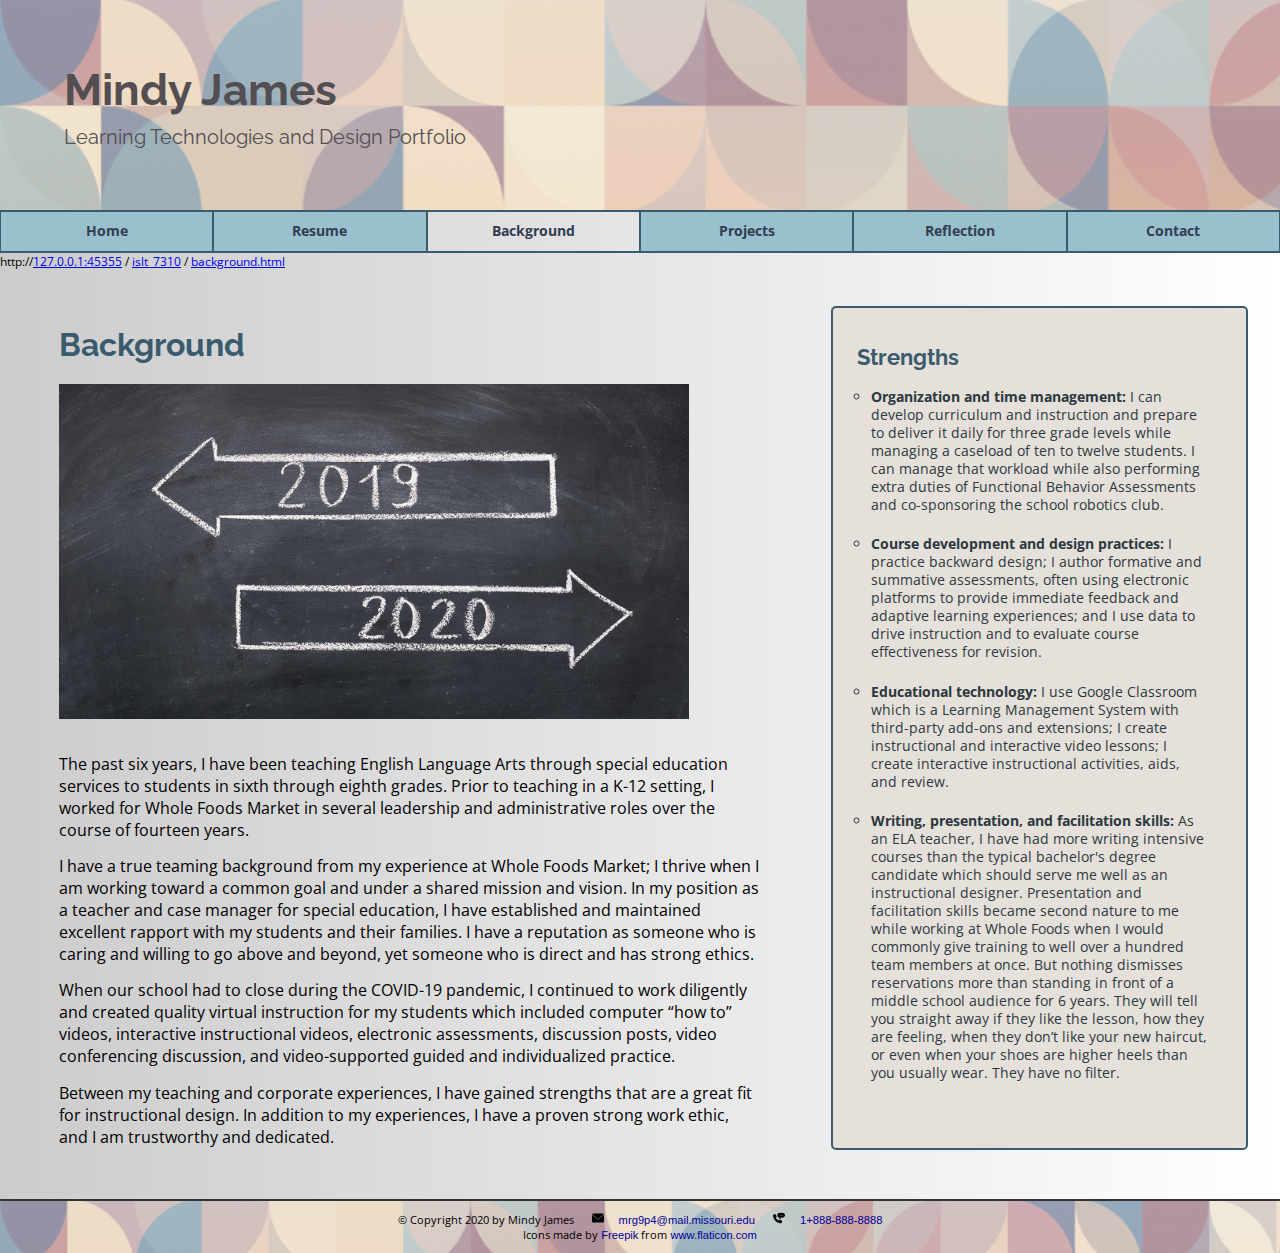
<file: islt_7310/background.html>
<!DOCTYPE html>

<html lang="en">
    <head>
       <!--
        ***************************************************************************************
        Title: Mindy James Program Portfolio Background Page
        Use: Organizes program artifacts to display competencies for degree review
        Author: Mindy James
        School/Term: University of Missori-Columbia, Summer 2020
        Developed: June 25, 2020
        Tested: October 01, 2020
        ***************************************************************************************
        -->
        <meta charset="utf-8">
        <meta name="viewport" content="width=device-width, initial-scale=1.0">
        
        <title>Mindy James Program Portfolio Background</title>
        
        <link href="https://fonts.googleapis.com/css2?family=Open+Sans&display=swap" rel="stylesheet">
        
        <link href="https://fonts.googleapis.com/css2?family=Alegreya+Sans&display=swap" rel="stylesheet">
        
        <link href="https://fonts.googleapis.com/css2?family=Kaushan+Script&display=swap" rel="stylesheet">
        
        <link href="https://fonts.googleapis.com/css2?family=Gochi+Hand&display=swap" rel="stylesheet">
        
        <link href="https://fonts.googleapis.com/css2?family=Bad+Script&display=swap" rel="stylesheet">
        
        <link rel="stylesheet" href=../islt_7310/style.css>
        
        <link rel="stylesheet" href=../islt_7310/nav.css>
        
        <link href="https://fonts.googleapis.com/css2?family=Raleway:wght@500&display=swap" rel="stylesheet">
        
        <link rel="apple-touch-icon" sizes="180x180" href="/apple-touch-icon.png">
        <link rel="icon" type="image/png" sizes="32x32" href="/favicon-32x32.png">
        <link rel="icon" type="image/png" sizes="16x16" href="/favicon-16x16.png">
        <link rel="manifest" href="/site.webmanifest">
        <link rel="shortcut icon" type="image/x-icon" href="images/favicon.ico">
        
    </head>
    
    <body>
           
        <div class="header">
            <h1>Mindy James</h1>
            <p>Learning Technologies and Design Portfolio</p>
        </div>
        
        <div class="nav">
                <label for="toggle">&#9776;</label>
                <input type="checkbox" id="toggle"/>
                    <div class="nav_menu">
                        <ul>
                            <li><a href="index.html">Home</a></li>
                            <li><a href="resume.html">Resume</a></li>
                            <li><a>Background</a></li>
                            <li><a href="projects.html">Projects</a>
                
                            <ul id="mobilehide">
                                <li><a href="projects.html#project_1">Project 1</a></li>
                                <li><a href="projects.html#project_2">Project 2</a></li>
                                <li><a href="projects.html#project_3">Project 3</a></li>
                            </ul>
                            </li>
                        
                            <li><a href="reflection.html">Reflection</a></li>
                            <li><a href="contact.html">Contact</a></li>   
                        </ul>
                    </div>
            </div>
            
<div id="breadcrumbs">              
<SCRIPT LANGUAGE="JavaScript">
<!--

//Bread crumb script - Kevin Lynn Brown
//Duplicate directory names bug fix by JavaScriptKit.com
//Visit JavaScript Kit (http://javascriptkit.com) for script

var path = "";
var href = document.location.href;
var s = href.split("/");
for (var i=2;i<(s.length-1);i++) {
path+="<A HREF=\""+href.substring(0,href.indexOf("/"+s[i])+s[i].length+1)+"/\">"+s[i]+"</A> / ";
}
i=s.length-1;
path+="<A HREF=\""+href.substring(0,href.indexOf(s[i])+s[i].length)+"\">"+s[i]+"</A>";
var url = window.location.protocol + "//" + path;
document.writeln(url);
//-->
</script>
</div>
            
        <div id="container_background">
           <div id="container_background_main">
             
              <h3 id="background">Background</h3>
              
              <div id="container_arrows_image">
              
                  <img id="background_arrows" src="../islt_7310/images/year_arrows.jpg" alt="left arrow stating 2019 and right arrow stating 2020" width="630">
                </div>
              
                <div id="container_background_text">
                   <p class="background_paragraphs" id="background_paragraph_1">The past six years, I have been teaching English Language Arts through special education services to students in sixth through eighth grades. Prior to teaching in a K-12 setting, I worked for Whole Foods Market in several leadership and administrative roles over the course of fourteen years.
               
                   <p class="background_paragraphs" id="background_paragraph_2">I have a true teaming background from my experience at Whole Foods Market; I thrive when I am working toward a common goal and under a shared mission and vision. In my position as a teacher and case manager for special education, I have established and maintained excellent rapport with my students and their families. I have a reputation as someone who is caring and willing to go above and beyond, yet someone who is direct and has strong ethics.</p>
               
                   <p class="background_paragraphs" id="background_paragraph_3">When our school had to close during the COVID-19 pandemic, I continued to work diligently and created quality virtual instruction for my students which included computer “how to” videos, interactive instructional videos, electronic assessments, discussion posts, video conferencing discussion, and video-supported guided and individualized practice.</p>
               
                   <p class="background_paragraphs" id="background_paragraph_4">Between my teaching and corporate experiences, I have gained strengths that are a great fit for instructional design. In addition to my experiences, I have a proven strong work ethic, and I am trustworthy and dedicated.</p>
                </div>
            </div>
                
            <div id="aside_background_strengths">
               <h3 id="strengths_heading">Strengths</h3>
                <ul id="background_strengths">
                    <li><strong>Organization and time management:</strong>  I can develop curriculum and instruction and prepare to deliver it daily for three grade levels while managing a caseload of ten to twelve students. I can manage that workload while also performing extra duties of Functional Behavior Assessments and co-sponsoring the school robotics club.</li>
                
                    <li><strong>Course development and design practices:</strong>  I practice backward design; I author formative and summative assessments, often using electronic platforms to provide immediate feedback and adaptive learning experiences; and I use data to drive instruction and to evaluate course effectiveness for revision.</li>
                
                    <li><strong>Educational technology:</strong>  I use Google Classroom which is a Learning Management System with third-party add-ons and extensions; I create instructional and interactive video lessons; I create interactive instructional activities, aids, and review.</li>
                
                    <li><strong>Writing, presentation, and facilitation skills:</strong> As an ELA teacher, I have had more writing intensive courses than the typical bachelor's degree candidate which should serve me well as an instructional designer. Presentation and facilitation skills became second nature to me while working at Whole Foods when I would commonly give training to well over a hundred team members at once. But nothing dismisses reservations more than standing in front of a middle school audience for 6 years. They will tell you straight away if they like the lesson, how they are feeling, when they don’t like your new haircut, or even when your shoes are higher heels than you usually wear. They have no filter.</li>
            </ul>
          </div>                 
                    
        
       </div> 
      
                <footer>
            <p id="footer_copyright">&copy; Copyright 2020 by Mindy James
            <img id="email_icon" src="../islt_7310/images/email.png" alt="envelope graphic element"><a href="mailto:mrg9p4@mail.missouri.edu">mrg9p4@mail.missouri.edu</a>
            <img id="phone_icon" src="../islt_7310/images/phone.png" alt="telephone receiver graphic element"><a href="tel:18888888888">1+888-888-8888</a>
            </p>
            
            <p id=footer_attribute>Icons made by <a href="https://www.flaticon.com/authors/freepik" title="Freepik">Freepik</a> from <a href="https://www.flaticon.com/" title="Flaticon"> www.flaticon.com</a>
            </p>        
        </footer> 
    </body>
</html>
</file>
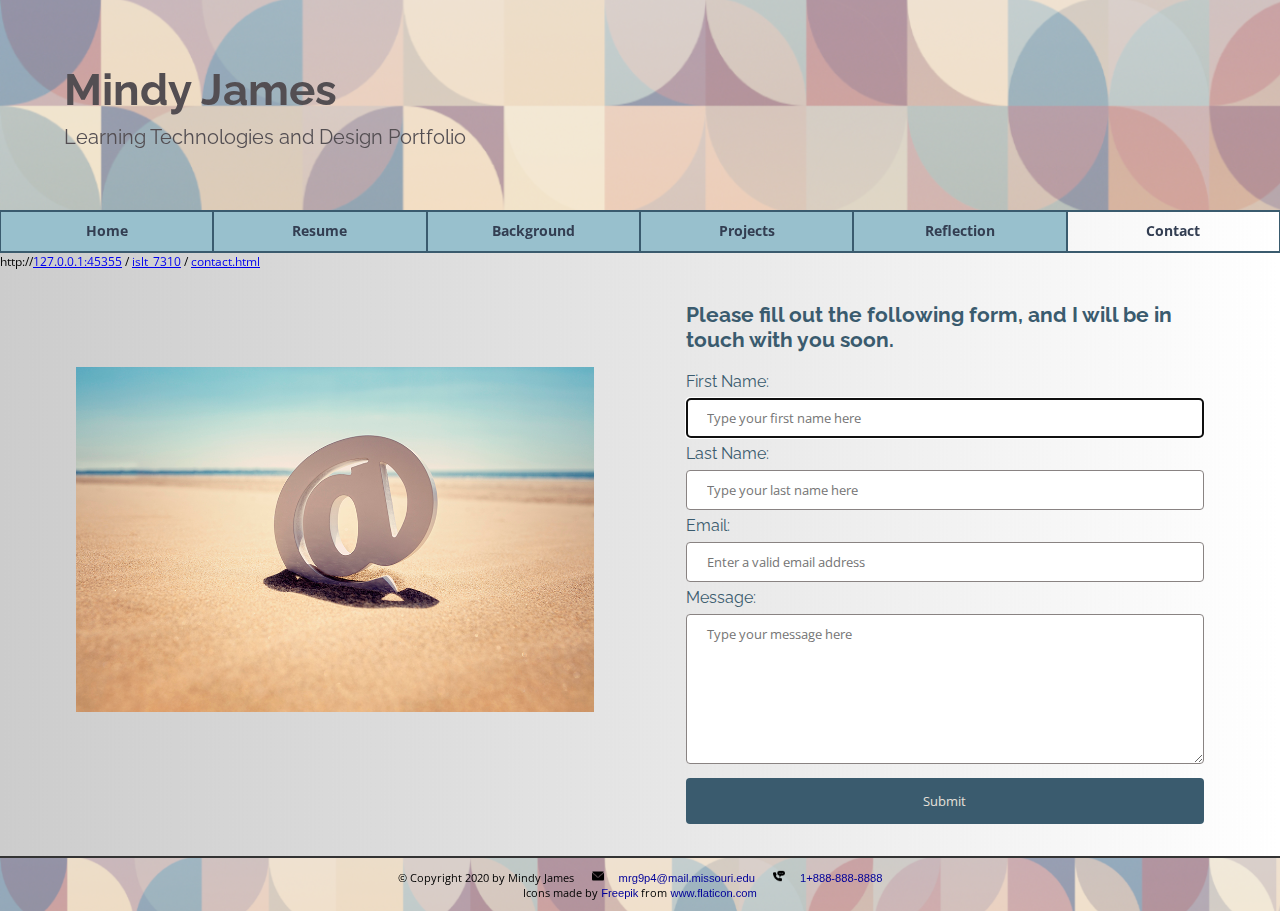
<file: islt_7310/contact.html>
<!DOCTYPE html>

<html lang="en">
    <head>
       <!--
        ***************************************************************************************
        Title: Mindy James Program Portfolio Contact Page
        Use: Organizes contact information for program portfolio
        Author: Mindy James
        School/Term: University of Missori-Columbia, Summer 2020
        Developed: July 11, 2020
        Tested: October 01, 2020
        ***************************************************************************************
        -->
        <meta charset="utf-8">
        <meta name="viewport" content="width=device-width, initial-scale=1.0">
        
        <title>Mindy James Program Portfolio Contact</title>
        
        <link href="https://fonts.googleapis.com/css2?family=Open+Sans&display=swap" rel="stylesheet">
        
        <link href="https://fonts.googleapis.com/css2?family=Alegreya+Sans&display=swap" rel="stylesheet">
        
        <link href="https://fonts.googleapis.com/css2?family=Kaushan+Script&display=swap" rel="stylesheet">
        
        <link href="https://fonts.googleapis.com/css2?family=Gochi+Hand&display=swap" rel="stylesheet">
        
        <link href="https://fonts.googleapis.com/css2?family=Bad+Script&display=swap" rel="stylesheet">
        
        <link rel="stylesheet" href=../islt_7310/style.css>
        
        <link rel="stylesheet" href=../islt_7310/nav.css>
        
        <link href="https://fonts.googleapis.com/css2?family=Raleway:wght@500&display=swap" rel="stylesheet">
        
        <link rel="apple-touch-icon" sizes="180x180" href="/apple-touch-icon.png">
        <link rel="icon" type="image/png" sizes="32x32" href="/favicon-32x32.png">
        <link rel="icon" type="image/png" sizes="16x16" href="/favicon-16x16.png">
        <link rel="manifest" href="/site.webmanifest">
        <link rel="shortcut icon" type="image/x-icon" href="images/favicon.ico">
        
    </head>
    
    <body>
        <div class="header">
            <h1>Mindy James</h1>
                <p>Learning Technologies and Design Portfolio</p>
        </div>
        
        <div class="nav">
                <label for="toggle">&#9776;</label>
                <input type="checkbox" id="toggle"/>
                    <div class="nav_menu">
                        <ul>
                            <li ><a href="index.html">Home</a></li>
                            <li><a href="resume.html">Resume</a></li>
                            <li><a href="background.html">Background</a></li>
                            <li><a href="projects.html">Projects</a>
                
                            <ul id="mobilehide">
                                <li><a href="projects.html#project_1">Project 1</a></li>
                                <li><a href="projects.html#project_2">Project 2</a></li>
                                <li><a href="projects.html#project_3">Project 3</a></li>
                            </ul>
                            </li>
                        
                            <li><a href="reflection.html">Reflection</a></li>
                            <li><a>Contact</a></li>   
                        </ul>
                    </div>
            </div>
 
<div id="breadcrumbs">              
<SCRIPT LANGUAGE="JavaScript">
<!--

//Bread crumb script - Kevin Lynn Brown
//Duplicate directory names bug fix by JavaScriptKit.com
//Visit JavaScript Kit (http://javascriptkit.com) for script

var path = "";
var href = document.location.href;
var s = href.split("/");
for (var i=2;i<(s.length-1);i++) {
path+="<A HREF=\""+href.substring(0,href.indexOf("/"+s[i])+s[i].length+1)+"/\">"+s[i]+"</A> / ";
}
i=s.length-1;
path+="<A HREF=\""+href.substring(0,href.indexOf(s[i])+s[i].length)+"\">"+s[i]+"</A>";
var url = window.location.protocol + "//" + path;
document.writeln(url);
//-->
</script>
</div>       
         <div id="container_contact">
            <div class="contact_visual">
               <img id="at_sign_photo" src="../islt_7310/images/at_sign.jpg" alt="large 'at symbol' sculpture on a sandy beach" width="580">
             </div>
           
            <div class="container_contact_form">
              <h4 id="contact_form_instructions">Please fill out the following form, and I will be in touch with you soon.</h4>
               <form action="mailto:mrg9p4@mail.missouri.edu?subject=Portfolio%20Website%20Contact" method="post" enctype="text/plain">
                  
                  <div>
                       <label class="form_labels" for="firstname">First Name:</label>
                            <input type="text" name="firstname" id="firstname" required autofocus placeholder="Type your first name here">
                   </div>
                   
                    <div> 
                    <label class="form_labels" for="lastname">Last Name:</label>
                        <input type="text" name="lastname" id="lastname" required placeholder="Type your last name here">
                    </div>
                    
                    <div>
                    <label class="form_labels" for="email">Email:</label>
                        <input type="email" name="email" id="email" required placeholder="Enter a valid email address">
                    </div>
                    
                    <div>
                    <label class="form_labels" for="message">Message:</label>
                        <textarea name="message" id="message" required placeholder="Type your message here" style="height:150px"></textarea>
                    </div>
                    
                    <input type="submit" value="Submit">
                    </form> 
                    
             </div>
        </div>
      
        <footer>    
           
            <p id="footer_copyright">&copy; Copyright 2020 by Mindy James
            <img id="email_icon" src="../islt_7310/images/email.png" alt="envelope graphic element"><a href="mailto:mrg9p4@mail.missouri.edu">mrg9p4@mail.missouri.edu</a>
            <img id="phone_icon" src="../islt_7310/images/phone.png" alt="telephone receiver graphic element"><a href="tel:18888888888">1+888-888-8888</a>
            </p>
            
            <p id=footer_attribute>Icons made by <a href="https://www.flaticon.com/authors/freepik" title="Freepik">Freepik</a> from <a href="https://www.flaticon.com/" title="Flaticon"> www.flaticon.com</a>
            </p>
        </footer>
    </body>
</html>
</file>
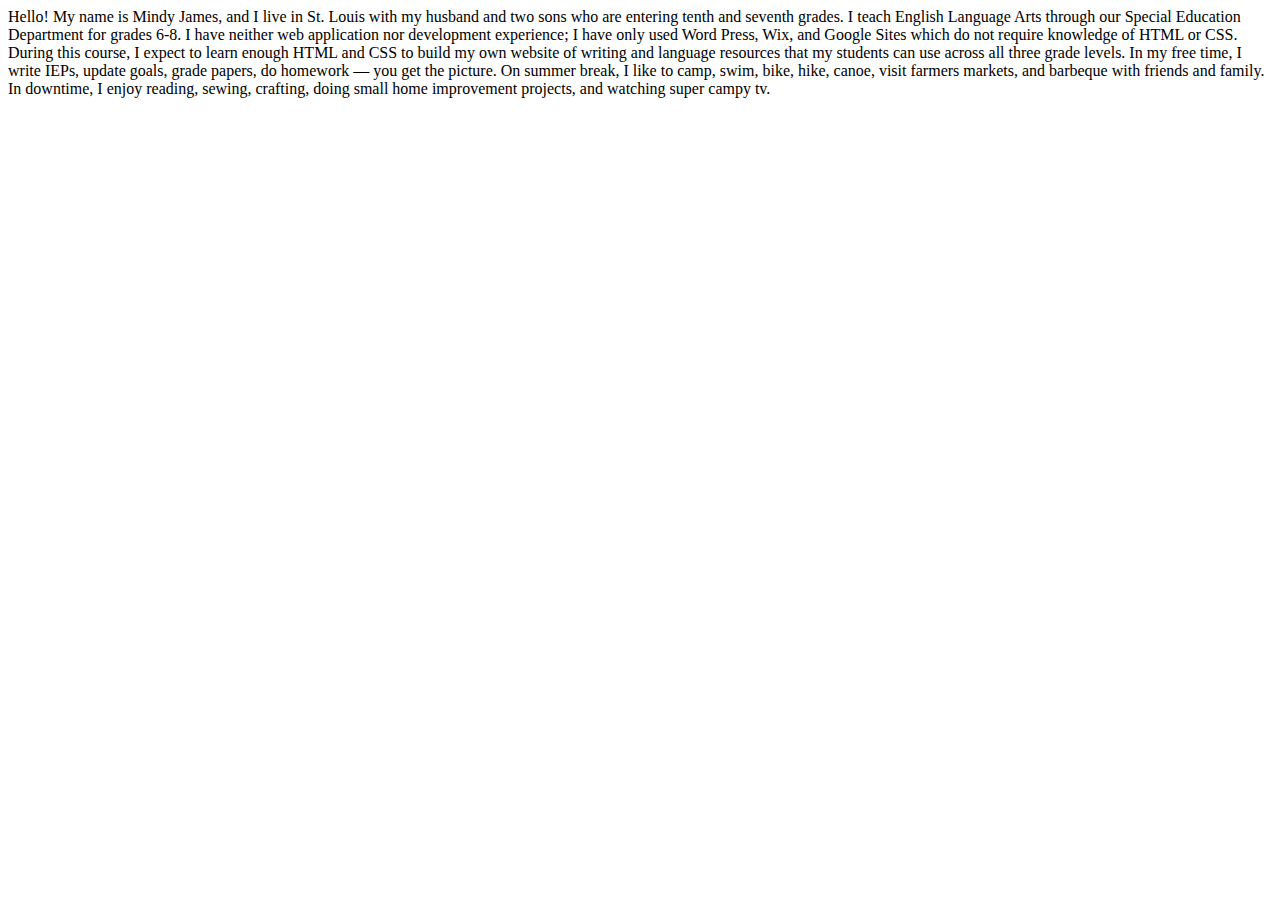
<file: islt_7310/introHTML_James.html>
<!DOCTYPE html>
<html lang="en-US">
<head>
               <meta charset="utf-8">
               <title>Welcome to Mindy James's Website</title>
</head>
<body>

     Hello! My name is Mindy James, and I live in St. Louis with my husband and two sons who are entering tenth and seventh grades. I teach English Language Arts through our Special Education Department for grades 6-8. I have neither web application nor development experience; I have only used Word Press, Wix, and Google Sites which do not require knowledge of HTML or CSS. During this course, I expect to learn enough HTML and CSS to build my own website of writing and language resources that my students can use across all three grade levels. In my free time, I write IEPs, update goals, grade papers, do homework — you get the picture. On summer break, I like to camp, swim, bike, hike, canoe, visit farmers markets, and barbeque with friends and family. In downtime, I enjoy reading, sewing, crafting, doing small home improvement projects, and watching super campy tv.

</body>
</html>
</file>
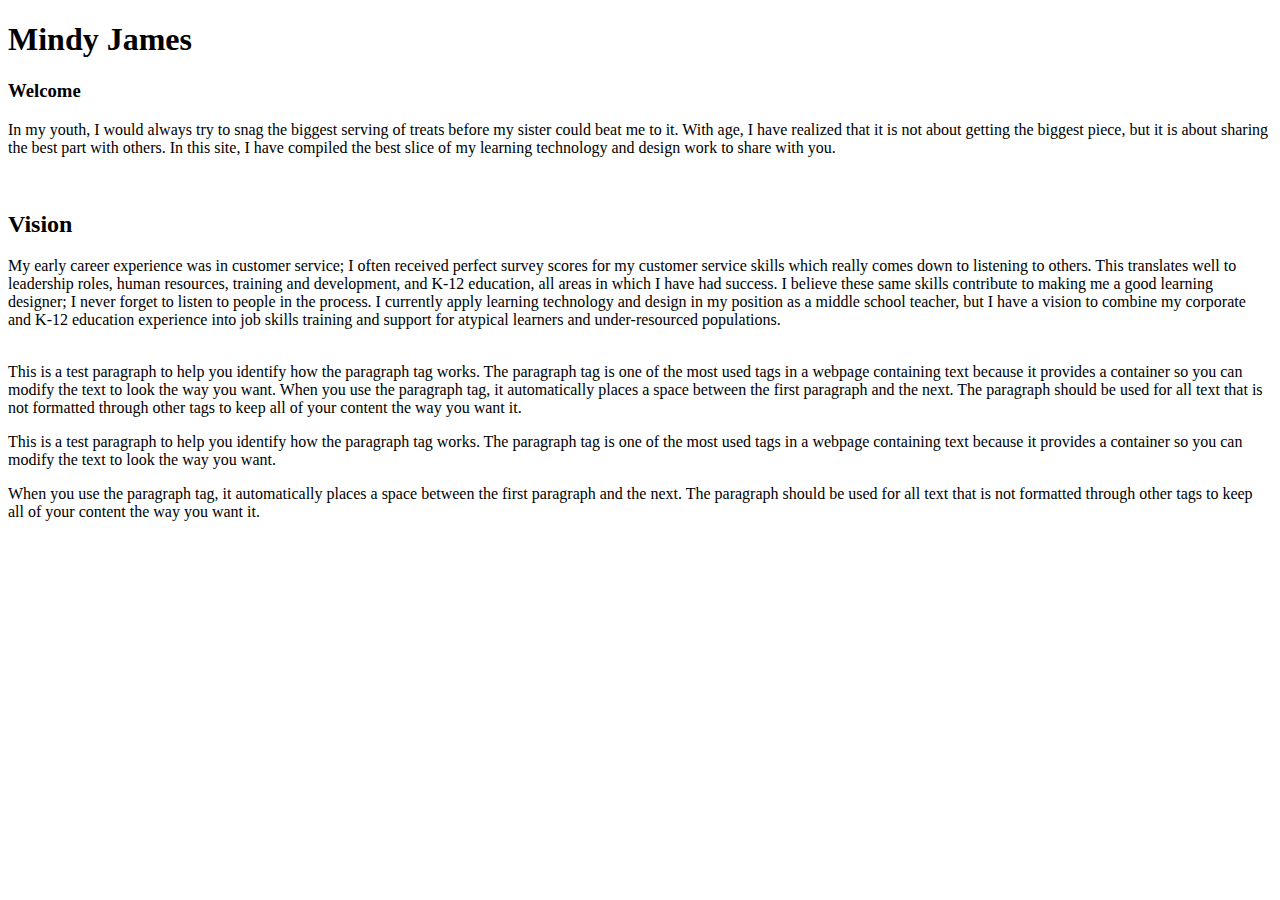
<file: islt_7310/practice.html>
<!DOCTYPE html>

<html lang="en">
    <head>
        <meta charset="utf-8">
        <title>Mindy James Program Portfolio</title>
    </head>
    
    <body>
        <header>
            <h1>Mindy James</h1>
        </header>
        
    <main>
        <h3>Welcome</h3>
            <p>In my youth, I would always try to snag the biggest serving of treats before my sister could beat me to it. With age, I have realized that it is not about getting the biggest piece, but it is about sharing the best part with others. In this site, I have compiled the best slice of my learning technology and design work to share with you.</p>
        <br/>
        <h2>Vision</h2>
            <p>My early career experience was in customer service; I often received perfect survey scores for my customer service skills which really comes down to listening to others. This translates well to leadership roles, human resources, training and development, and K-12 education, all areas in which I have had success. I believe these same skills contribute to making me a good learning designer; I never forget to listen to people in the process. I currently apply learning technology and design in my position as a middle school teacher, but I have a vision to combine my corporate and K-12 education experience into job skills training and support for atypical learners and under-resourced populations.</p>
        <br/>
    </main>
This is a test paragraph to help you identify how the paragraph tag works. The paragraph tag is one of the most used tags in a webpage 
containing text because it provides a container so you can modify the text to look the way you want.
When you use the paragraph tag, it automatically places a space between the first paragraph and the next. The paragraph should be used for all 
text that is not formatted through other tags to keep all of your content the way you want it.
    <p>This is a test paragraph to help you identify how the paragraph tag works. The paragraph tag is one of the most used tags in a webpage containing text because it provides a container so you can modify the text to look the way you want.</p>
    <p>When you use the paragraph tag, it automatically places a space between the first paragraph and the next. The paragraph should be used for all text that is not formatted through other tags to keep all of your content the way you want it.</p>
</body>
</html>
</file>
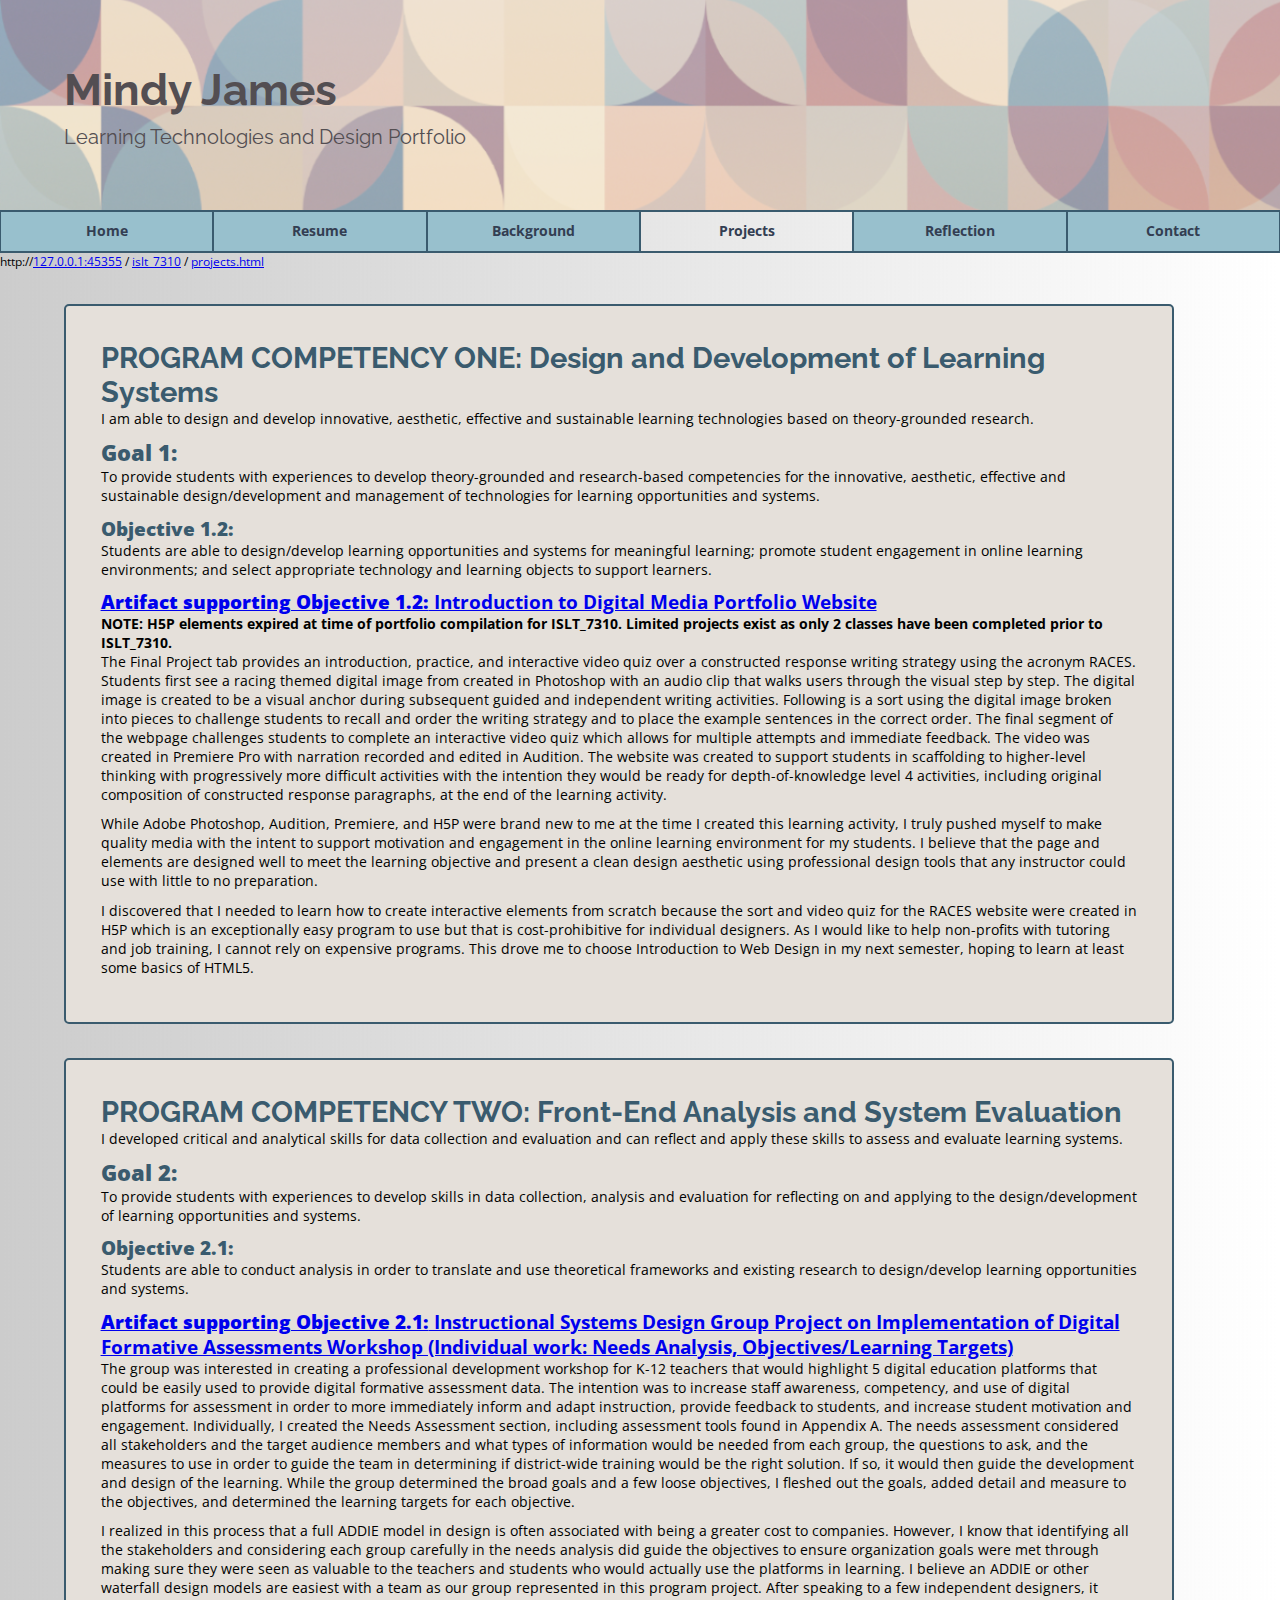
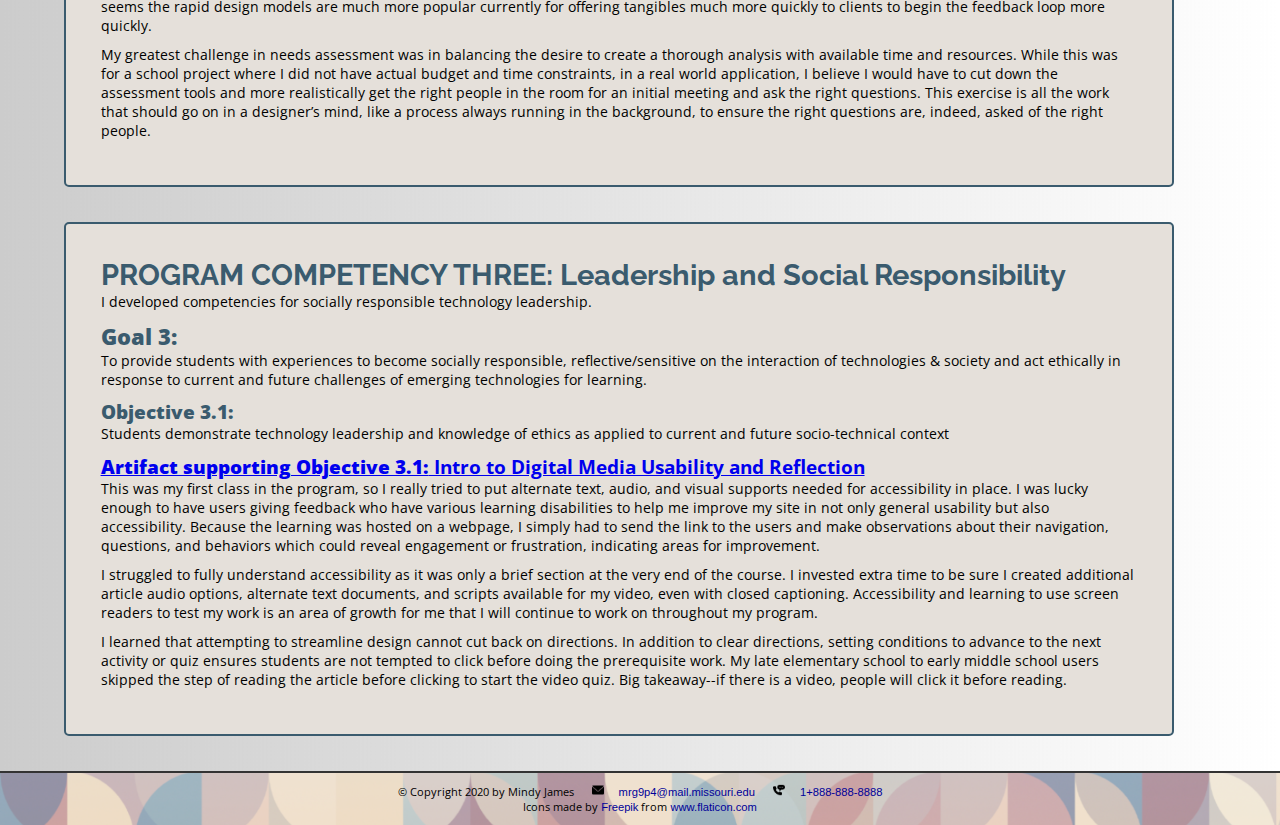
<file: islt_7310/projects.html>
<!DOCTYPE html>

<html lang="en">
    <head>
       <!--
        ***************************************************************************************
        Title: Mindy James Program Portfolio Projects Page
        Use: Organizes program artifacts to display competencies for degree review
        Author: Mindy James
        School/Term: University of Missori-Columbia, Summer 2020
        Developed: June 25, 2020
        Tested: October 01, 2020
        ***************************************************************************************
        -->
        <meta charset="utf-8">
        <meta name="viewport" content="width=device-width, initial-scale=1.0">
        
        <title>Mindy James Program Portfolio Projects</title>
        
        <link href="https://fonts.googleapis.com/css2?family=Open+Sans&display=swap" rel="stylesheet">
        
        <link href="https://fonts.googleapis.com/css2?family=Alegreya+Sans&display=swap" rel="stylesheet">
        
        <link href="https://fonts.googleapis.com/css2?family=Kaushan+Script&display=swap" rel="stylesheet">
        
        <link href="https://fonts.googleapis.com/css2?family=Gochi+Hand&display=swap" rel="stylesheet">
        
        <link href="https://fonts.googleapis.com/css2?family=Bad+Script&display=swap" rel="stylesheet">
        
        <link rel="stylesheet" href=../islt_7310/style.css>
        
        <link rel="stylesheet" href=../islt_7310/nav.css>
        
        <link href="https://fonts.googleapis.com/css2?family=Raleway:wght@500&display=swap" rel="stylesheet">
        
        <link rel="apple-touch-icon" sizes="180x180" href="/apple-touch-icon.png">
        <link rel="icon" type="image/png" sizes="32x32" href="/favicon-32x32.png">
        <link rel="icon" type="image/png" sizes="16x16" href="/favicon-16x16.png">
        <link rel="manifest" href="/site.webmanifest">
        <link rel="shortcut icon" type="image/x-icon" href="images/favicon.ico">
        
    </head>
    
    <body>
           
        <div class="header">
            <h1>Mindy James</h1>
            <p>Learning Technologies and Design Portfolio</p>
        </div>
        
        <div class="nav">
                <label for="toggle">&#9776;</label>
                <input type="checkbox" id="toggle"/>
                    <div class="nav_menu">
                        <ul>
                            <li><a href="index.html">Home</a></li>
                            <li><a href="resume.html">Resume</a></li>
                            <li><a href="background.html">Background</a></li>
                            <li><a>Projects</a>
                
                            <ul id="mobilehide">
                                <li><a href="projects.html#project_1">Project 1</a></li>
                                <li><a href="projects.html#project_2">Project 2</a></li>
                                <li><a href="projects.html#project_3">Project 3</a></li>
                            </ul>
                            </li>
                        
                            <li><a href="reflection.html">Reflection</a></li>
                            <li><a href="contact.html">Contact</a></li>   
                        </ul>
                    </div>
            </div>

<div id="breadcrumbs">              
<SCRIPT LANGUAGE="JavaScript">
<!--

//Bread crumb script - Kevin Lynn Brown
//Duplicate directory names bug fix by JavaScriptKit.com
//Visit JavaScript Kit (http://javascriptkit.com) for script

var path = "";
var href = document.location.href;
var s = href.split("/");
for (var i=2;i<(s.length-1);i++) {
path+="<A HREF=\""+href.substring(0,href.indexOf("/"+s[i])+s[i].length+1)+"/\">"+s[i]+"</A> / ";
}
i=s.length-1;
path+="<A HREF=\""+href.substring(0,href.indexOf(s[i])+s[i].length)+"\">"+s[i]+"</A>";
var url = window.location.protocol + "//" + path;
document.writeln(url);
//-->
</script>
</div>                     
        <div id="container_projects">
           
           <section class="project_sections"> 
            <a id="project_1"><h3>PROGRAM COMPETENCY ONE: Design and Development of Learning Systems</h3></a>
                    <p class="project_paragraphs">I am able to design and develop innovative, aesthetic, effective and sustainable learning technologies based on theory-grounded research.</p>
                       
                   <h2><strong>Goal 1:</strong></h2>
                        <p class="project_paragraphs">To provide students with experiences to develop theory-grounded and research-based competencies for the innovative, aesthetic, effective and sustainable design/development and management of technologies for learning opportunities and systems.</p>
                           
                       <h4><strong>Objective 1.2:</strong></h4>
                            <p class="project_paragraphs">Students are able to design/develop learning opportunities and systems 	for meaningful learning; promote student engagement in online learning environments; and select appropriate technology and learning objects to support learners.</p>
                            
               <h4><a href="https://mindyjames1.wixsite.com/website" target="_blank" rel="noopener noeferrer"><strong>Artifact supporting Objective 1.2:</strong>  Introduction to Digital Media Portfolio Website</a></h4>
                           <h5>NOTE: H5P elements expired at time of portfolio compilation for ISLT_7310. Limited projects exist as only 2 classes have been completed prior to ISLT_7310.</h5>
                            
                            <p class="project_paragraphs">The Final Project tab provides an introduction, practice, and interactive video quiz over a constructed response writing strategy using the acronym RACES. Students first see a racing themed digital image from created in Photoshop with an audio clip that walks users through the visual step by step. The digital image is created to be a visual anchor during subsequent guided and independent writing activities. Following is a sort using the digital image broken into pieces to challenge students to recall and order the writing strategy and to place the example sentences in the correct order. The final segment of the webpage challenges students to complete an interactive video quiz which allows for multiple attempts and immediate feedback. The video was created in Premiere Pro with narration recorded and edited in Audition. The website was created to support students in scaffolding to higher-level thinking with progressively more difficult activities with the intention they would be ready for depth-of-knowledge level 4 activities, including original composition of constructed response paragraphs, at the end of the learning activity.</p>
                            
                            <p class="project_paragraphs">While Adobe Photoshop, Audition, Premiere, and H5P were brand new to me at the time I created this learning activity, I truly pushed myself to make quality media with the intent to support motivation and engagement in the online learning environment for my students. I believe that the page and elements are designed well to meet the learning objective and present a clean design aesthetic using professional design tools that any instructor could use with little to no preparation.</p>
                            
                            <p class="project_paragraphs">I discovered that I needed to learn how to create interactive elements from scratch because the sort and video quiz for the RACES website were created in H5P which is an exceptionally easy program to use but that is cost-prohibitive for individual designers. As I would like to help non-profits with tutoring and job training, I cannot rely on expensive programs. This drove me to choose Introduction to Web Design in my next semester, hoping to learn at least some basics of HTML5.</p>
               </section>
           
           <section class="project_sections"> 
           <a id="project_2"><h3>PROGRAM COMPETENCY TWO: Front-End Analysis and System Evaluation</h3></a>
                    <p class="project_paragraphs">I developed critical and analytical skills for data collection and evaluation and can reflect and apply these skills to assess and evaluate learning systems.</p>
                       
                   <h2><strong>Goal 2:</strong></h2>
                        <p class="project_paragraphs">To provide students with experiences to develop skills in data collection, analysis and evaluation for reflecting on and applying to the design/development of learning opportunities and systems.</p>
                           
                       <h4><strong>Objective 2.1:</strong></h4>
                            <p class="project_paragraphs">Students are able to conduct analysis in order to translate and use theoretical frameworks and existing research to design/develop learning opportunities and systems.
                            </p>
                            
                       <h4><a href="../islt_7310/docs/james_artifact_competency_two.docx"><strong>Artifact supporting Objective 2.1:</strong>  Instructional Systems Design Group Project on Implementation of Digital Formative Assessments Workshop (Individual work: Needs Analysis, Objectives/Learning Targets)</a></h4>
                            
                            <p class="project_paragraphs">The group was interested in creating a professional development workshop for K-12 teachers that would highlight 5 digital education platforms that could be easily used to provide digital formative assessment data. The intention was to increase staff awareness, competency, and use of digital platforms for assessment in order to more immediately inform and adapt instruction, provide feedback to students, and increase student motivation and engagement. Individually, I created the Needs Assessment section, including assessment tools found in Appendix A. The needs assessment considered all stakeholders and the target audience members and what types of information would be needed from each group, the questions to ask, and the measures to use in order to guide the team in determining if district-wide training would be the right solution. If so, it would then guide the development and design of the learning. While the group determined the broad goals and a few loose objectives, I fleshed out the goals, added detail and measure to the objectives, and determined the learning targets for each objective.</p>
                            
                            <p class="project_paragraphs">I realized in this process that a full ADDIE model in design is often associated with being a greater cost to companies. However, I know that identifying all the stakeholders and considering each group carefully in the needs analysis did guide the objectives to ensure organization goals were met through making sure they were seen as valuable to the teachers and students who would actually use the platforms in learning. I believe an ADDIE or other waterfall design models are easiest with a team as our group represented in this program project. After speaking to a few independent designers, it seems the rapid design models are much more popular currently for offering tangibles much more quickly to clients to begin the feedback loop more quickly.</p>
                            
                            <p class="project_paragraphs">My greatest challenge in needs assessment was in balancing the desire to create a thorough analysis with available time and resources. While this was for a school project where I did not have actual budget and time constraints, in a real world application, I believe I would have to cut down the assessment tools and more realistically get the right people in the room for an initial meeting and ask the right questions. This exercise is all the work that should go on in a designer’s mind, like a process always running in the background, to ensure the right questions are, indeed, asked of the right people.</p>
            </section>
            
            <section class="project_sections" id="competency_three">
            <a id="project_3"><h3>PROGRAM COMPETENCY THREE: Leadership and Social Responsibility</h3></a>
                
                    <p class="project_paragraphs">I developed competencies for socially responsible technology leadership.</p>
                       
                   <h2><strong>Goal 3:</strong></h2>
                        <p class="project_paragraphs">To provide students with experiences to become socially responsible, reflective/sensitive on the interaction of technologies &amp; society and act ethically in response to current and future challenges of emerging technologies for learning.</p>
                           
                       <h4><strong>Objective 3.1:</strong></h4>
                            <p class="project_paragraphs">Students demonstrate technology leadership and knowledge of ethics as applied to current and future socio-technical context
                            </p>
                            
                    <h4><a href="../islt_7310/docs/james_artifact_competency_three.docx"><strong>Artifact supporting Objective 3.1:</strong>  Intro to Digital Media Usability and Reflection</a></h4>
                            
                            <p class="project_paragraphs">This was my first class in the program, so I really tried to put alternate text, audio, and visual supports needed for accessibility in place. I was lucky enough to have users giving feedback who have various learning disabilities to help me improve my site in not only general usability but also accessibility. Because the learning was hosted on a webpage, I simply had to send the link to the users and make observations about their navigation, questions, and behaviors which could reveal engagement or frustration, indicating areas for improvement.</p>
                            
                            <p class="project_paragraphs">I struggled to fully understand accessibility as it was only a brief section at the very end of the course. I invested extra time to be sure I created additional article audio options, alternate text documents, and scripts available for my video, even with closed captioning. Accessibility and learning to use screen readers to test my work is an area of growth for me that I will continue to work on throughout my program.</p>
                            
                            <p class="project_paragraphs">I learned that attempting to streamline design cannot cut back on directions. In addition to clear directions, setting conditions to advance to the next activity or quiz ensures students are not tempted to click before doing the prerequisite work. My late elementary school to early middle school users skipped the step of reading the article before clicking to start the video quiz. Big takeaway--if there is a video, people will click it before reading.</p>
            </section>          
        </div>
            
        
       
      
        <footer>
            <p id="footer_copyright">&copy; Copyright 2020 by Mindy James
            <img id="email_icon" src="../islt_7310/images/email.png" alt="envelope graphic element"><a href="mailto:mrg9p4@mail.missouri.edu">mrg9p4@mail.missouri.edu</a>
            <img id="phone_icon" src="../islt_7310/images/phone.png" alt="telephone receiver graphic element"><a href="tel:18888888888">1+888-888-8888</a>
            </p>
            
            <p id=footer_attribute>Icons made by <a href="https://www.flaticon.com/authors/freepik" title="Freepik">Freepik</a> from <a href="https://www.flaticon.com/" title="Flaticon"> www.flaticon.com</a>
            </p>        
        </footer> 
    </body>
</html>
</file>
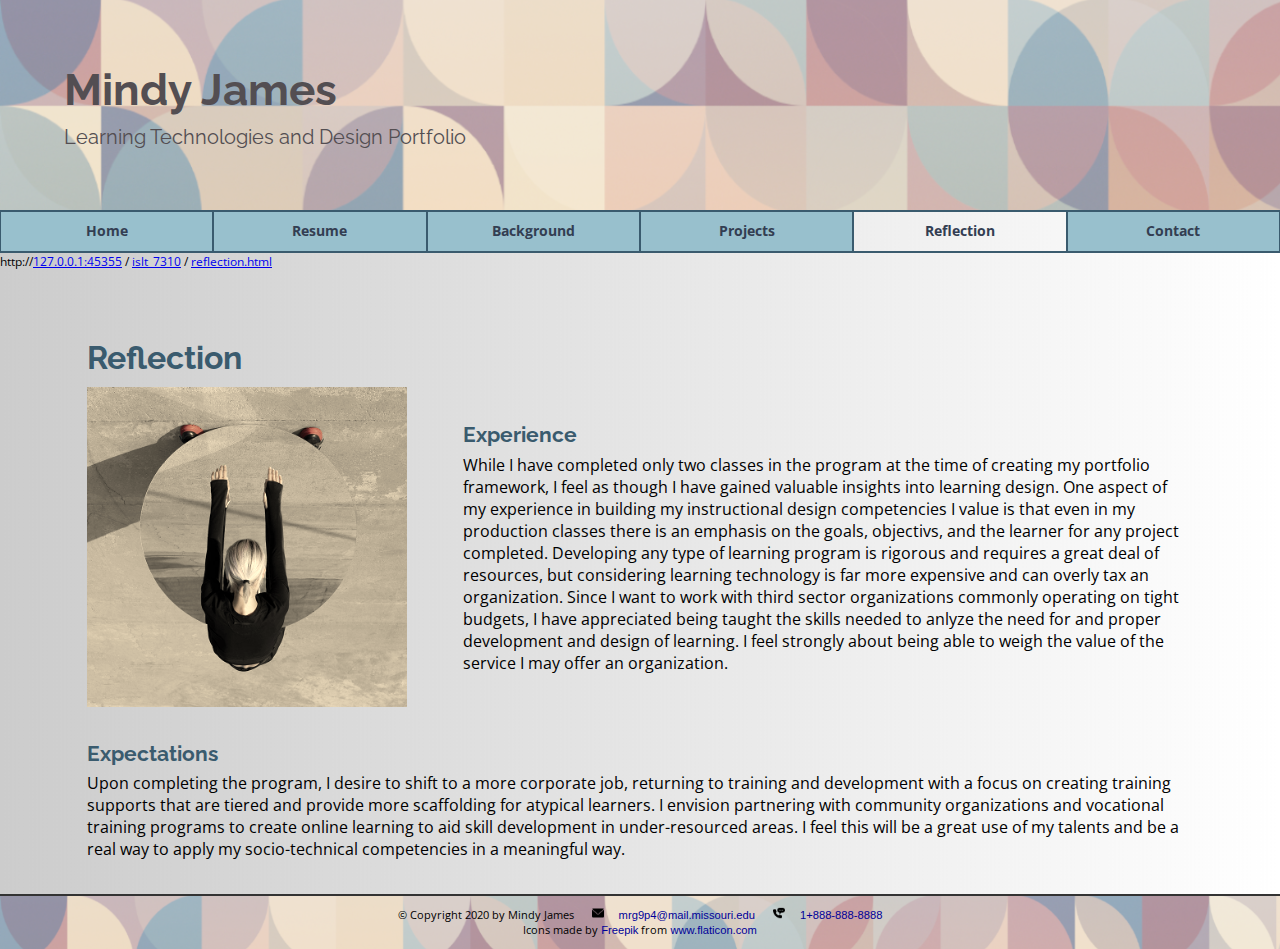
<file: islt_7310/reflection.html>
<!DOCTYPE html>

<html lang="en">
    <head>
       <!--
        ***************************************************************************************
        Title: Mindy James Program Portfolio Reflection Page
        Use: Reflection on program artifacts and competencies for degree review
        Author: Mindy James
        School/Term: University of Missori-Columbia, Summer 2020
        Developed: July 11, 2020
        Tested: October 01, 2020
        ***************************************************************************************
        -->
        <meta charset="utf-8">
        <meta name="viewport" content="width=device-width, initial-scale=1.0">
        
        <title>Mindy James Program Portfolio Reflection</title>
        
        <link href="https://fonts.googleapis.com/css2?family=Open+Sans&display=swap" rel="stylesheet">
        
        <link href="https://fonts.googleapis.com/css2?family=Alegreya+Sans&display=swap" rel="stylesheet">
        
        <link href="https://fonts.googleapis.com/css2?family=Kaushan+Script&display=swap" rel="stylesheet">
        
        <link href="https://fonts.googleapis.com/css2?family=Gochi+Hand&display=swap" rel="stylesheet">
        
        <link href="https://fonts.googleapis.com/css2?family=Bad+Script&display=swap" rel="stylesheet">
        
        <link href="https://fonts.googleapis.com/css2?family=Raleway:wght@500&display=swap" rel="stylesheet">
        
        <link rel="stylesheet" href=../islt_7310/style.css>
        
        <link rel="stylesheet" href=../islt_7310/nav.css>
        
        <link rel="apple-touch-icon" sizes="180x180" href="/apple-touch-icon.png">
        <link rel="icon" type="image/png" sizes="32x32" href="/favicon-32x32.png">
        <link rel="icon" type="image/png" sizes="16x16" href="/favicon-16x16.png">
        <link rel="manifest" href="/site.webmanifest">
        <link rel="shortcut icon" type="image/x-icon" href="images/favicon.ico">
        
    </head>
    
    <body>
           
        <div class="header">
            <h1>Mindy James</h1>
            <p>Learning Technologies and Design Portfolio</p>
        </div>
        
        <div class="nav">
                <label for="toggle">&#9776;</label>
                <input type="checkbox" id="toggle"/>
                    <div class="nav_menu">
                        <ul>
                            <li><a href="index.html">Home</a></li>
                            <li><a href="resume.html">Resume</a></li>
                            <li><a href="background.html">Background</a></li>
                            <li><a href="projects.html">Projects</a>
                
                            <ul id="mobilehide">
                                <li><a href="projects.html#project_1">Project 1</a></li>
                                <li><a href="projects.html#project_2">Project 2</a></li>
                                <li><a href="projects.html#project_3">Project 3</a></li>
                            </ul>
                            </li>
                        
                            <li><a>Reflection</a></li>
                            <li><a href="contact.html">Contact</a></li>   
                        </ul>
                    </div>
            </div>
  
<div id="breadcrumbs">              
<SCRIPT LANGUAGE="JavaScript">
<!--

//Bread crumb script - Kevin Lynn Brown
//Duplicate directory names bug fix by JavaScriptKit.com
//Visit JavaScript Kit (http://javascriptkit.com) for script

var path = "";
var href = document.location.href;
var s = href.split("/");
for (var i=2;i<(s.length-1);i++) {
path+="<A HREF=\""+href.substring(0,href.indexOf("/"+s[i])+s[i].length+1)+"/\">"+s[i]+"</A> / ";
}
i=s.length-1;
path+="<A HREF=\""+href.substring(0,href.indexOf(s[i])+s[i].length)+"\">"+s[i]+"</A>";
var url = window.location.protocol + "//" + path;
document.writeln(url);
//-->
</script>
</div>                
      
        <main>
        <div id="container_reflection">
          <h3 id="reflection_heading">Reflection</h3>
           
            <div id="container_reflection_image">
               <img id="reflection_image" src="../islt_7310/images/mirror_mirror.jpg" alt="person leaning over a mirror" width="320">
            </div>
                  
            <div id="container_experience">
                   <h4 id="experience_heading">Experience</h4>
                      <p id="experience_paragraph">While I have completed only two classes in the program at the time of creating my portfolio framework, I feel as though I have gained valuable insights into learning design. One aspect of my experience in building my instructional design competencies I value is that even in my production classes there is an emphasis on the goals, objectivs, and the learner for any project completed. Developing any type of learning program is rigorous and requires a great deal of resources, but considering learning technology is far more expensive and can overly tax an organization. Since I want to work with third sector organizations commonly operating on tight budgets, I have appreciated being taught the skills needed to anlyze the need for and proper development and design of learning. I feel strongly about being able to weigh the value of the service I may offer an organization.</p>
            </div>
                   
            <div id="container_expectations">
                    
                    <h4 id="expectations_heading">Expectations</h4>
                        <p id="expectations_paragraph">Upon completing the program, I desire to shift to a more corporate job, returning to training and development with a focus on creating training supports that are tiered and provide more scaffolding for atypical learners. I envision partnering with community organizations and vocational training programs to create online learning to aid skill development in under-resourced areas. I feel this will be a great use of my talents and be a real way to apply my socio-technical competencies in a meaningful way.</p>
            </div>
            </div>
            </main> 
          
        <footer>
            <p id="footer_copyright">&copy; Copyright 2020 by Mindy James
            <img id="email_icon" src="../islt_7310/images/email.png" alt="envelope graphic element"><a href="mailto:mrg9p4@mail.missouri.edu">mrg9p4@mail.missouri.edu</a>
            <img id="phone_icon" src="../islt_7310/images/phone.png" alt="telephone receiver graphic element"><a href="tel:18888888888">1+888-888-8888</a>
            </p>
            
            <p id=footer_attribute>Icons made by <a href="https://www.flaticon.com/authors/freepik" title="Freepik">Freepik</a> from <a href="https://www.flaticon.com/" title="Flaticon"> www.flaticon.com</a>
            </p>        
        </footer> 
    </body>
</html>
</file>
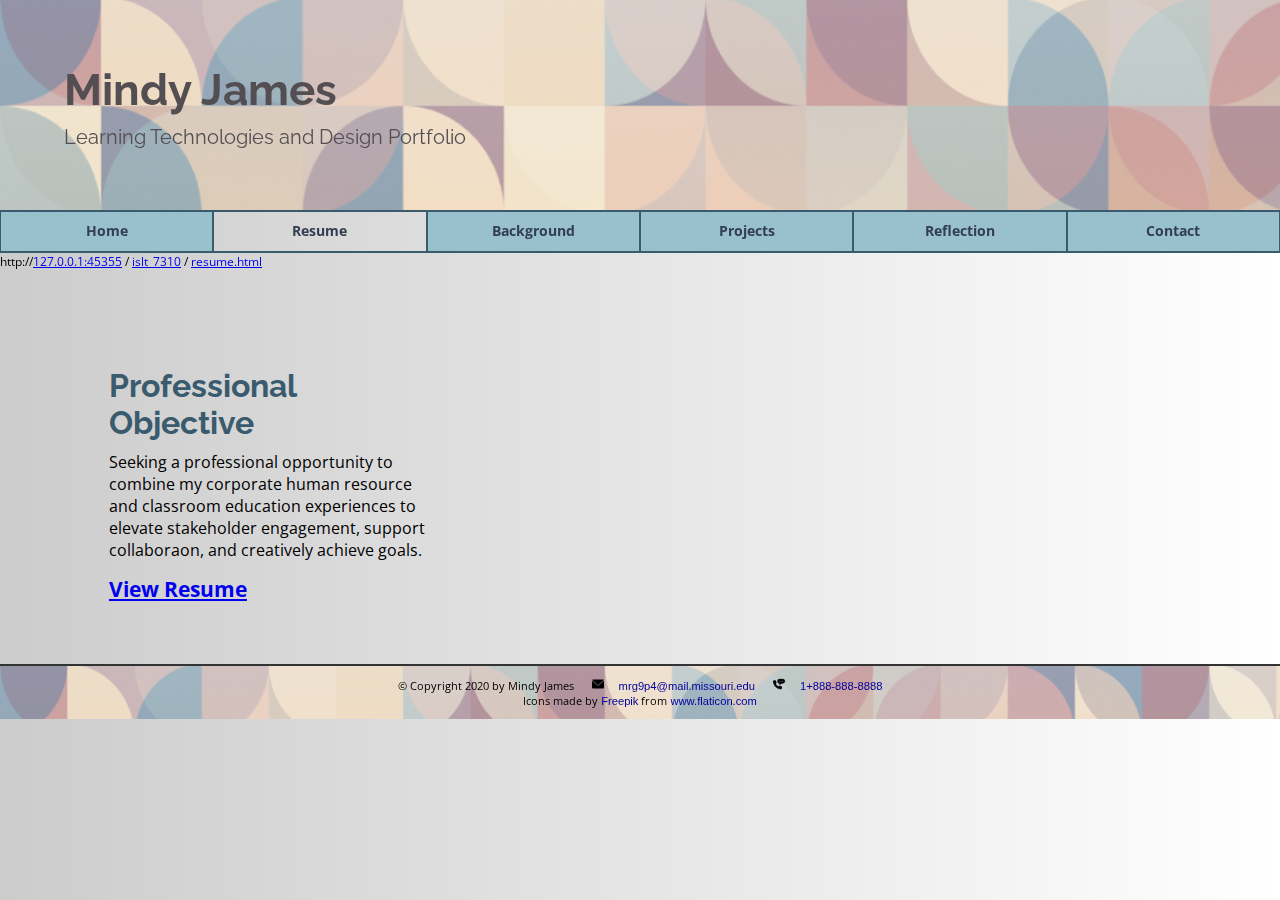
<file: islt_7310/resume.html>
<!DOCTYPE html>

<html lang="en">
    <head>
       <!--
        ***************************************************************************************
        Title: Mindy James Program Portfolio Resume Page
        Use: Resume page to organize program artifacts to display competencies for degree review
        Author: Mindy James
        School/Term: University of Missori-Columbia, Summer 2020
        Developed: June 25, 2020
        Tested/Validated: October 01, 2020
        ***************************************************************************************
        -->
        <meta charset="utf-8">
        <meta name="viewport" content="width=device-width, initial-scale=1.0">
        
        <title>Mindy James Program Portfolio Resume</title>
        
        <link href="https://fonts.googleapis.com/css2?family=Open+Sans&display=swap" rel="stylesheet">
        
        <link href="https://fonts.googleapis.com/css2?family=Alegreya+Sans&display=swap" rel="stylesheet">
        
        <link href="https://fonts.googleapis.com/css2?family=Kaushan+Script&display=swap" rel="stylesheet">
        
        <link href="https://fonts.googleapis.com/css2?family=Gochi+Hand&display=swap" rel="stylesheet">
        
        <link href="https://fonts.googleapis.com/css2?family=Bad+Script&display=swap" rel="stylesheet">
        
        <link rel="stylesheet" href=../islt_7310/style.css>
        
        <link rel="stylesheet" href=../islt_7310/nav.css>
        
        <link href="https://fonts.googleapis.com/css2?family=Raleway:wght@500&display=swap" rel="stylesheet">
        
        <link rel="apple-touch-icon" sizes="180x180" href="/apple-touch-icon.png">
        <link rel="icon" type="image/png" sizes="32x32" href="/favicon-32x32.png">
        <link rel="icon" type="image/png" sizes="16x16" href="/favicon-16x16.png">
        <link rel="manifest" href="/site.webmanifest">
        <link rel="shortcut icon" type="image/x-icon" href="images/favicon.ico">
    
        
    </head>
    
    <body>
           
        <div class="header">
            <h1>Mindy James</h1>
            <p>Learning Technologies and Design Portfolio</p>
        </div>
        
        <div class="nav">
                <label for="toggle">&#9776;</label>
                <input type="checkbox" id="toggle"/>
                    <div class="nav_menu">
                        <ul>
                            <li><a href="index.html">Home</a></li>
                            <li><a>Resume</a></li>
                            <li><a href="background.html">Background</a></li>
                            <li><a href="projects.html">Projects</a>
                
                            <ul id="mobilehide">
                                <li><a href="projects.html#project_1">Project 1</a></li>
                                <li><a href="projects.html#project_2">Project 2</a></li>
                                <li><a href="projects.html#project_3">Project 3</a></li>
                            </ul>
                            </li>
                        
                            <li><a href="reflection.html">Reflection</a></li>
                            <li><a href="contact.html">Contact</a></li>   
                        </ul>
                    </div>
            </div>
    
<div id="breadcrumbs">              
<SCRIPT LANGUAGE="JavaScript">
<!--

//Bread crumb script - Kevin Lynn Brown
//Duplicate directory names bug fix by JavaScriptKit.com
//Visit JavaScript Kit (http://javascriptkit.com) for script

var path = "";
var href = document.location.href;
var s = href.split("/");
for (var i=2;i<(s.length-1);i++) {
path+="<A HREF=\""+href.substring(0,href.indexOf("/"+s[i])+s[i].length+1)+"/\">"+s[i]+"</A> / ";
}
i=s.length-1;
path+="<A HREF=\""+href.substring(0,href.indexOf(s[i])+s[i].length)+"\">"+s[i]+"</A>";
var url = window.location.protocol + "//" + path;
document.writeln(url);
//-->
</script>
</div>  
       
        <div id="container_resume">
           <div class="resume_objective">
                <h3 id="objective_heading">Professional Objective</h3>
               
                <p id="resume_body">Seeking a professional opportunity to combine my corporate human resource and classroom education experiences to elevate stakeholder engagement, support collaboraon, and creatively achieve goals.</p>
            
                <h4 id=view_resume><a href="../islt_7310/docs/james_resume.pdf" target="_blank">View Resume</a></h4>
            </div>
            
            <div class="resume_video">
                <iframe id="james_video_resume" width="600" height="337" src="https://www.youtube.com/embed/gRFrKea8e-w?rel=0" allow="accelerometer; autoplay; clipboard-write; encrypted-media; gyroscope; picture-in-picture" allowfullscreen></iframe>
            </div>
            
         </div> 
        
        <footer>
            <p id="footer_copyright">&copy; Copyright 2020 by Mindy James
            <img id="email_icon" src="../islt_7310/images/email.png" alt="envelope graphic element"><a href="mailto:mrg9p4@mail.missouri.edu">mrg9p4@mail.missouri.edu</a>
            <img id="phone_icon" src="../islt_7310/images/phone.png" alt="telephone receiver graphic element"><a href="tel:18888888888">1+888-888-8888</a>
            </p>
            
            <p id=footer_attribute>Icons made by <a href="https://www.flaticon.com/authors/freepik" title="Freepik">Freepik</a> from <a href="https://www.flaticon.com/" title="Flaticon"> www.flaticon.com</a>
            </p>        
        </footer>     
    </body>
</html>
</file>
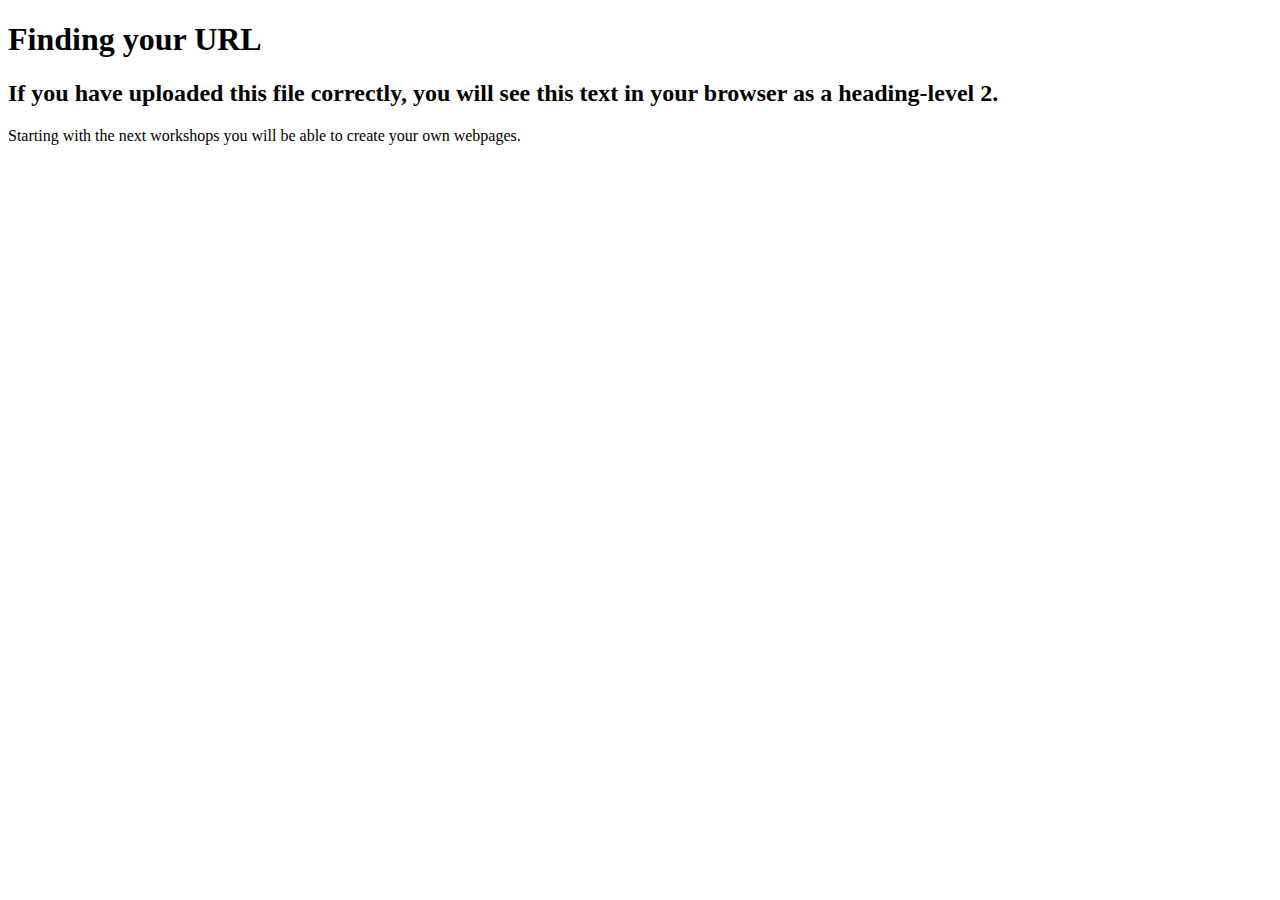
<file: islt_7310/test.html>
<!DOCTYPE html>
<html>
    
    <head>
        <meta charset="utf-8">
       <title>Finding Your URL</title>
        <meta name="description" content="Finding your URL in GitHub">
    </head>
    <body>
        
        <h1>Finding your URL</h1>
        <h2>If you have uploaded this file correctly, you will see this text in your browser as a heading-level 2.</h2>
        
        <p>
            Starting with the next workshops you will be able to create your own webpages.
        </p>
        
    
    </body>
</html>
</file>
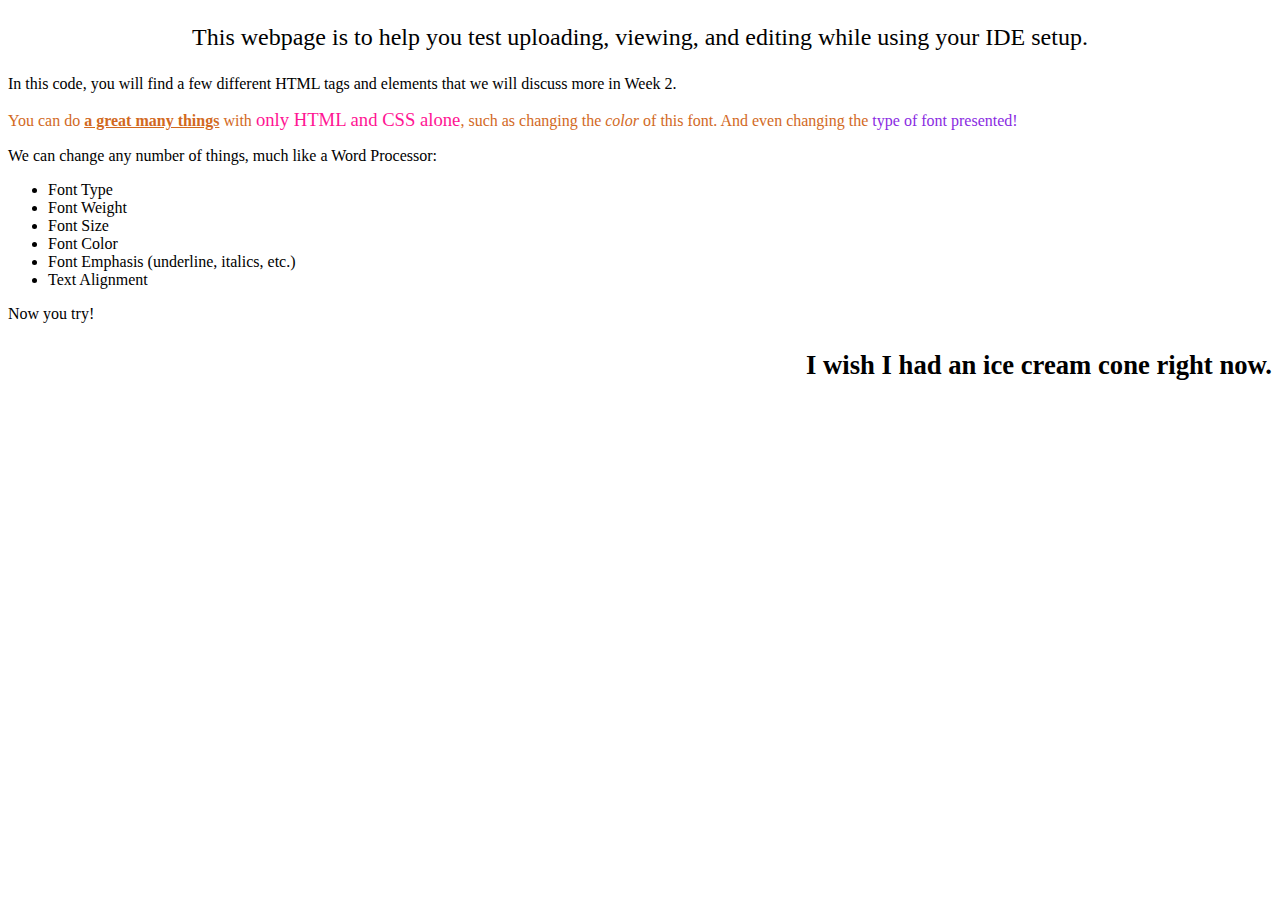
<file: islt_7310/webpageTest.html>
<!DOCTYPE html>
<html lang="en-US">
<head>
    <title>testing your website</title>
    <meta charset="utf-8">
</head>
<body>
<p style="text-align: center; font-size: 18pt;">This webpage is to help you test uploading, viewing, and editing while using your IDE setup.</p>
    
<p>In this code, you will find a few different HTML tags and elements that we will discuss more in Week 2.</p>
    <p style="color:chocolate;">You can do <span style="font-weight: 600; text-decoration: underline;"> a great many things</span> with <span style="font-size: 14pt; color: deeppink;">only HTML and CSS alone</span>, such as changing the <em>color</em> of this font. And even changing the <span style="font-family: cursive; color:blueviolet;"> type of font presented!</span></p>
    <p>We can change any number of things, much like a Word Processor:</p>
    <ul>
    <li>Font Type</li>
        <li>Font Weight</li>
        <li>Font Size</li>
        <li>Font Color</li>
        <li>Font Emphasis (underline, italics, etc.)</li>
        <li>Text Alignment</li>
    </ul>
    <p> Now you try! </p>
    <p style="text-align: right; font-weight: bold; font-size: 20pt;"> I wish I had an ice cream cone right now.</p>
    
</body>
</html>
</file>
